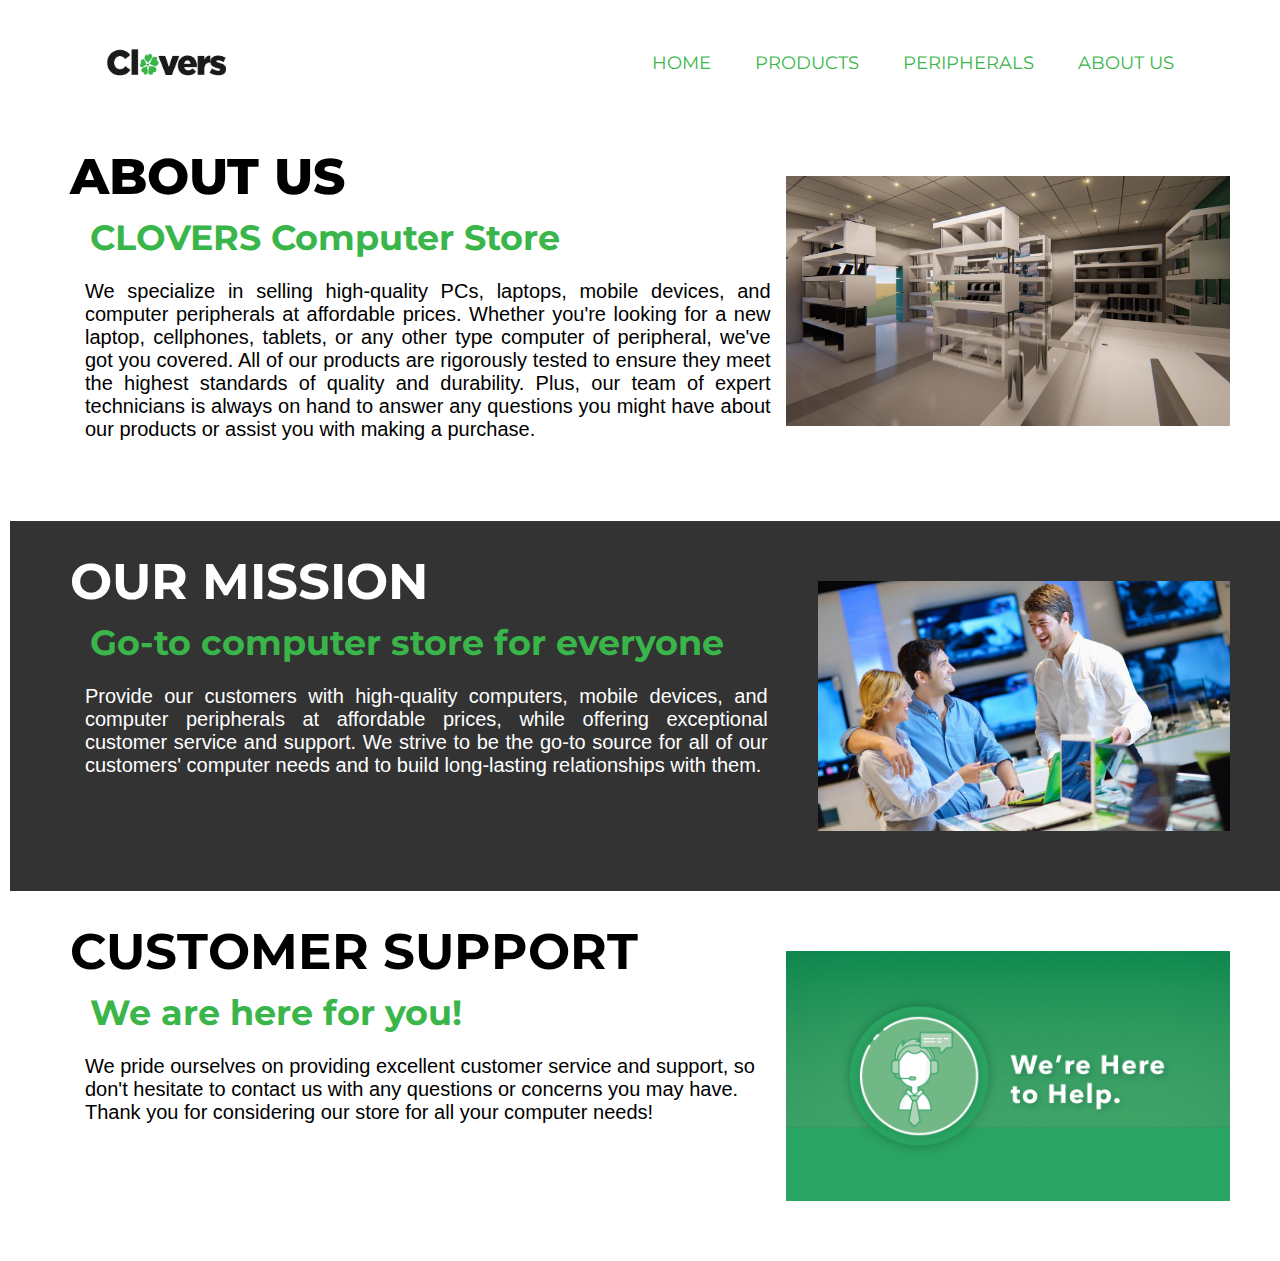
<file: about.html>
<!-- Sean Alec C. Lopez -->
<!doctype html>
<html>

<head>
  <title>About</title <link rel="preconnect" href="https://fonts.googleapis.com">
  <link rel="preconnect" href="https://fonts.gstatic.com" crossorigin>
   <link rel="icon" href="icon32.png" type="image/icon">
  <link
    href="https://fonts.googleapis.com/css2?family=Montserrat:ital,wght@0,100;0,200;0,300;0,400;0,500;0,600;0,700;0,800;1,100;1,200;1,300;1,400;1,500;1,600;1,700;1,800&display=swap"
    rel="stylesheet">
  <link href="about.css" rel="stylesheet" type="text/css" />
  <link href="style.css" rel="stylesheet" type="text/css" />
 
</head>

<body>
  <div class="header">
    <div class="navbar">
      <img src="logo.png" class="logo">
      <ul>
        <li><a href="index.html">Home</a></li>
        <li><a href="product.html">Products</a></li>
        <li><a href="peripherals.html">Peripherals</a></li>
        <li><a href="about.html">About Us</a></li>
      </ul>
    </div>

    <div class="section1">
      <div class="text1">

        <h1>ABOUT US</h1>
        <h2>CLOVERS Computer Store</h2>
        <p align="justify">
          We specialize in selling high-quality PCs, laptops, mobile devices, and computer peripherals at affordable prices. Whether
          you're looking for a new laptop, cellphones, tablets, or any other type computer of peripheral, we've got you covered. All
          of our products are rigorously tested to ensure they meet the highest standards of quality and durability.
          Plus, our team of expert technicians is always on hand to answer any questions you might have about our
          products or assist you with making a purchase.
        </p>
      </div>
      <img src="computer store.jpg" alt="" />
    </div>


    <div class="section2">
      <div class="text2">
        <h1>OUR MISSION</h1>
        <h2>Go-to computer store for everyone</h2>
        <p align="justify">
          Provide our customers with high-quality computers, mobile devices, and computer peripherals  at affordable prices, while offering
          exceptional customer service and support. We strive to be the go-to source for all of our customers' computer
          needs and to build long-lasting relationships with them.
        </p>
        </div>
      <img src="mission.jpg" alt="" />
    </div>

    <div class="section3">
      <div class="text3">
        <h1>CUSTOMER SUPPORT</h1>
        <h2>We are here for you!</h2>
        <p>We pride ourselves on providing excellent customer service and support, so don't hesitate to contact us with
          any questions or concerns you may have. Thank you for considering our store for all your computer needs!</p>
      </div>
      <img src="cs.png" alt="" />
    </div>
</body>

</html>
</file>
<file: about.css>
html, body {
    width: 100%;
    height: 100%;
}
      
h1 {
      color: #333;
      margin-bottom: 20px;
  align 
}
p {
      margin-bottom: 20px;
}
.header{
  min-height: 100vh;
  width: 100%;
  background-color: #fff;
  background-position: center;
  background-size: cover;
  position: sticky;

}

.navbar{
  width: 85%;
  margin: auto;
  padding: 35px 0;
  display: flex;
  align-items: center;
  justify-content: space-between;
  font-family: 'Montserrat', sans-serif;
}
.logo{
  width: 120px;
  cursor: pointer;
  
}
.navbar ul li{
  list-style: none;
  display: inline-block;
  margin: 0 20px;
  position: relative;
}
.navbar ul li a{
  text-decoration: none;
  color:#39b54a;
  
  font-family: 'Montserrat', sans-serif;
  text-transform: uppercase;
  
}
.navbar ul li::after{
  content:'';
  height: 3px;
  width: 0%;
  background: #39b54a;
  position: absolute;
  left: 0;
  bottom: -10px;
  transition: 0.5s;
}
.navbar ul li:hover::after{
  width: 100%;
}

.section1{
  background-color:white;
  display: flex;
  justify-content: space=between;
  padding: 60px;
  width: 100%;
  margin: 0rem auto 0 auto;
  
}
.section1 img{
  height: 250px;

}
.section1 h1{
  margin: 0;
  color: black;
  text-align: left;
  font-size: 50px;
  font-weight:800;
}

.section1 h2{
  font-size: 35px;
  text-align: left;
  color: #39b54a;
}
.section1 p{
  font-family: 'Arial', sans-serif;
  color: black;
  margin-right: 15px;
  margin-left: 15px;
}
.section2{
  background-color:#333;
  display: flex;
  justify-content: space=between;
  padding: 60px;
  width: 100%;
  margin: 0rem auto 0 auto;
   
}
.section2 img{
  height: 250px;
}
.section2 p{
  font-size: 20px;
}
.section2 h1{
  text-align: left;
  font-size: 50px;
  margin: 0;
  color: white;
}
.section2 h2{
  font-size: 35px;
  text-align: left;
  color: #39b54a;
}
.section2 p{
  color: white;
  margin-left: 15px;
  margin-right: 50px;
  font-family: 'Arial', sans-serif;
  text-align: justify;
  justify-content: space=between;
}
.section3{
  background-color:white;
  display: flex;
  justify-content: space=between;
  padding: 60px;
  width: 100%;
  margin: 0rem auto 0 auto;
  
}
.section3 img{
  height: 250px;

}
.section3 h1{
  margin: 0;
  color: black;
  text-align: left;
  font-size: 50px;
}
.section3 h2{
  color: #39b54a;
  font-size: 35px;
}
.section3 p{
  color: black;
  margin-left: 15px;
  margin-right: 15px;
  font-family: 'Arial', sans-serif;
  text-align: left;
  justify-content: space=between;
  
}
</file>
<file: style.css>
/*Sarmiento, Xyril Lance */
html, body {
  height: 100%;
  width: 100%;
  margin: 10px;
}

html, body, section {
  height: 100%;
  width: 100%;
  font-family: 'Montserrat', sans-serif;
  background-color: #ffffff;
  
 
}

*{
  margin: 0;
  padding: 0;
}

.header{
  min-height: 100vh;
  width: 100%;
  background-color: #fff;
  position: sticky;
}
.navbar{
  width: 85%;
  margin: auto;
  padding: 35px 0;
  display: flex;
  align-items: center;
  justify-content: space-between;
  font-family: 'Montserrat', sans-serif;


  
 
}
.logo{
  width: 120px;
  cursor: pointer;
  
}
.navbar ul li{
  list-style: none;
  display: inline-block;
  margin: 0 20px;
  position: relative;
}
.navbar ul li a{
  text-decoration: none;
  color:#39b54a;
  
  font-family: 'Montserrat', sans-serif;
  text-transform: uppercase;
  
}
.navbar ul li::after{
  content:'';
  height: 3px;
  width: 0%;
  background: #009688;
  position: absolute;
  left: 0;
  bottom: -10px;
  transition: 0.5s;
}
.navbar ul li:hover::after{
  width: 100%;
}
.content{
  width:100%;
  position: absolute;
  top: 50%;
  transform: translateY(-50%);
  text-align: center;
  color: white;
}
.content h1{
  font-size: 70px;
  margin-top: 80px;
}
.content p{
  margin: 20px auto;
  font-weight: 100;
  line-height: 25px;
}


button{
  width: 200px;
  padding: 15px 0;
  text-align: center;
  margin: 20px 10px;
  border-radius: 25px;
  font-weight: bold;
  border: 2px solid #009688;
  background: transparent;
  color: #fff;
  cursor: pointer;
  position: relative;
  overflow: hidden;
  font-family: 'Montserrat', sans-serif;

}
span{
  background: #009688;
  height: 100%;
  width: 0%;
  border-radius: 25px;
  position: absolute;
  left: 0;
  bottom: 0;
  z-index: -1;
  transition: 0.5s;
  font-family: 'Montserrat', sans-serif;

}
button:hover span{
  width: 100%;
}
button:hover{
  border: none;
}
/* header 2*/
h2{
  width:100%;
 margin-left: 20px;
  top: 50%;
  transform: translateY(-50%);
  text-align: left;
  color: #39b54a;
  font-family: 'Montserrat', sans-serif;
  
}
h1{
  width:100%;
 margin-left: 20px;
  top: 50%;
  transform: translateY(-50%);
  text-align: center;
  font-family: 'Montserrat', sans-serif;
  
}


/*Sarmiento Xyril Lance*/
/*paragraph with indent and left align*/
.p1{
  color: #39b54a;
  text-align: justify;
  margin-left: 20px;
  text-indent: 50px;
  margin-right: 20px;
  font-family: 'Montserrat', sans-serif;
  
}
.centerline{
   color: #39b54a;
  text-align: left;
  margin-left: 50px;
 
  margin-right: auto;
}

.center {
  display: block;
  margin-left: auto;
  margin-right: auto;
  width: 70%;
  color: #39b54a;
  text-align: center;
}



.accordion {
  max-width: 400px;
  box-shadow: 0 0 10px rgba(0, 0, 0, 0.2);
  border-radius: 5px;
  overflow: hidden;
  font-family: 'Montserrat', sans-serif;
  background: #009578;
  item
}

.accordion__label,
.accordion__content {
  padding: 14px 20px;
}

.accordion__label {
  display: block;
  color: #ffffff;
  font-weight: 500;
  cursor: pointer;
  position: relative;
  transition: background 0.1s;
}

.accordion__label:hover {
  background: rgba(0, 0, 0, 0.1);
}

.accordion__label::after {
  content: "";
  position: absolute;
  top: 50%;
  transform: translateY(-50%);
  right: 20px;
  width: 12px;
  height: 6px;
  background-image: url('data:image/svg+xml;utf8,<svg width="100" height="50" xmlns="http://www.w3.org/2000/svg"><polygon points="0,0 100,0 50,50" style="fill:%23FFFFFF99;" /></svg>');
  background-size: contain;
  transition: transform 0.4s;
}

.accordion__content {
  background: #ffffff;
  line-height: 1.6;
  font-size: 0.85em;
  display: none;
}

.accordion__input {
  display: none;
}

.accordion__input:checked ~ .accordion__content {
  display: block;
}

.accordion__input:checked ~ .accordion__label::after {
  transform: translateY(-50%) rotate(0.5turn);
}



/*slide show*/
/* CSS for the slideshow/carousel */

*{box-sizing: border-box;}

.slideshow-container{
  max-width: 500px;
  position: relative;
  margin: auto;
}
.mySlides{
  display: none;
}

.slideshow-contain{
  max-width: 1000px;
  position: relative;
  margin: auto;
}
Slides{
  display: none;
}



.prev, .next{
  cursor: pointer;
  position: absolute;
  top: 50%;
  width: auto;
  margin-top: -22px;
  padding: 16px;
  color: white;
  font-size: 18px;
  font-weight: bold;
  transition: 0.6s ease;
  border-radius: 0 3px 3px 0;
  user-select: none;
}

.next{
  right: 0;
  border-radius: 3px 0 0 3px;
}

.prev:hover, .next:hover{
  background-color: rgba(0,0,0,0.8);
}

.text{
  color: #f2f2f2;
  font-size: 15px;
  padding: 8px 12px;
  position: absolute;
  bottom: 8px;
  width: 100%;
  text-align: center;
}

.numbertext{
  color: #f2f2f2;
  font-size: 12px;
  padding: 8px 12px;
  position: absolute;
  top: 0;
}

.active, .dot:hover{
  background-color: #717171;
  
}

.fade{
  animation-name: fade;
  animation-duration: 1.5s;
}

@keyframes fade{
  from{opacity: 0.4;}
  to{opacity: 1;}
}

a{
  text-decoration: none;
  font-size: 18px;
  color: black;
}

h2 {
  font-size: 28px;
  
}
p {
  font-size: 20px;
}


/* CSS for the tab gallery */


* {
  box-sizing: border-box;
}

body {
  margin: 0;
  font-family: 'Montserrat', sans-serif;
}

/* The grid: Four equal columns that floats next to each other */
.column {
  float: left;
  width: 25%;
  padding: 10px;
}

/* Style the images inside the grid */
.column img {
  opacity: 0.8; 
  cursor: pointer; 
}

.column img:hover {
  opacity: 1;
}

/* Clear floats after the columns */
.row:after {
  content: "";
  display: table;
  clear: both;
}

/* The expanding image container */
.container {
  position: relative;
  display: none;
}

/* Expanding image text */
#imgtext {
  position: absolute;
  bottom: 15px;
  left: 15px;
  color:#39b54a;
  font-size: 50px;
}

/* Closable button inside the expanded image */
.close {
  position: absolute;
  top: 10px;
  right: 15px;
  color: #39b54a;
  font-size: 35px;
  cursor: pointer;
}
/* card for  */
.card {
  box-shadow: 0 4px 8px 0 rgba(0,0,0,0.2);
  transition: 0.3s;
  width: 40%;
}

.card:hover {
  box-shadow: 0 8px 16px 0 rgba(0,0,0,0.2);
}

.container {
  padding: 2px 16px;
}


.cov{
  
}


/* css for cards dopsmfknds */

.site-container{
  margin: 2rem auto;
  max-width: calc(100%-80px)
}

.article-container{
  display: grid;
  grid-template-columns: repeat(auto-fill,minmax(256px,1fr));
  gap:2rem;
}
.article-image{
  margin:0;
  padding:0;
  overflow: hidden;
  display: block;
  margin-left: auto;
  margin-right: auto;
  width: 50%;
}

.article-image img{
  max-width:100%;
  height:auto;
  border-radius:20px 20px 0 0;
  
}

.article-card{
  background:white;
  border-radius: 20px;
  transition:0.3s;
}

.article-card:hover{
  box-shadow:0 4px 20px 0 rgba(34,68,123,0.2);
  cursor:pointer;
}

.article-content{
  padding:2rem;
}

.article-content .card-category{
  font-size:0.875rem;
  text-transform: uppercase;
  letter-spacing:0.1em;
  font-weight:600;
  color:#6b82a7;
  display:block;
  text-decoration: none;
  
}

.article-content .card-title{
  margin:1rem 0:
  color:22447b;
  
}

.article-content .card-excerpt{
  font-size:1rem;
  line-height:1.5rem;
  color:#6b82a7;
  margin:0;
}

@media screen and (min-width: 768px){
  .site-contaioner{
    max-width:608px;
  }
  .article-card{
    display:grid;
    grid-template-rows:220px 1fr;
  }
}

@media screen and (min-width: 1280px){
  .site-container{
    max-width:1156px;
  }
}
</file>
